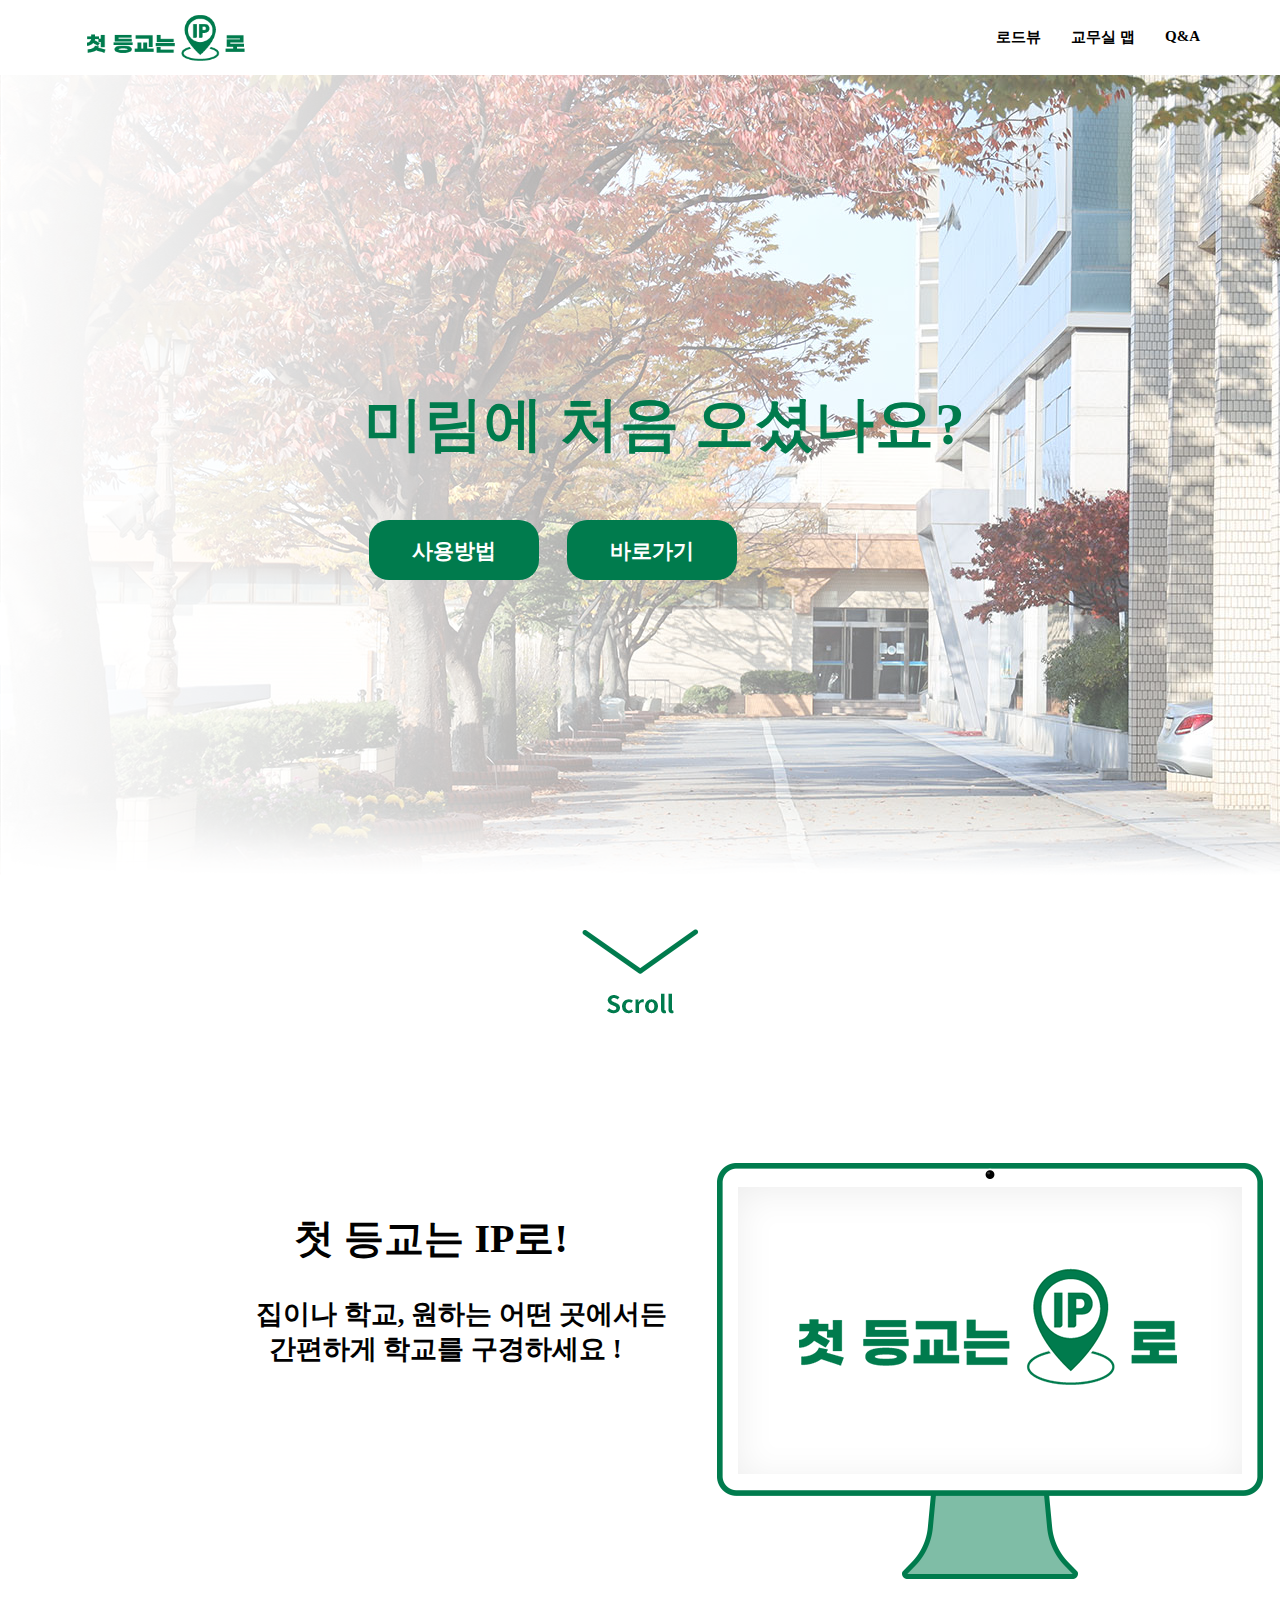
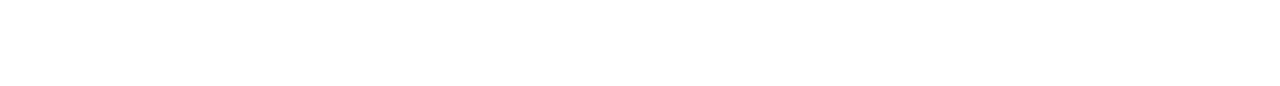
<file: index.html>
<!DOCTYPE html>

<head>
  <meta charset="UTF-8">
  <title>첫 등교는 ip로!</title>
  <link rel="stylesheet" href="css/header.css">
  <link rel="stylesheet" href="css/banner.css">
  <link rel="stylesheet" href="css/service.css">
  <link rel="stylesheet" href="css/function.css">
  <link rel="shortcut icon" href="images/web_logo.png">
</head>

<body>
  <div class="container">
    <aside id="aisdeLeft"></aside>
    <section id="section">
      <div class="navbar">
        <!-- 로고 -->
        <a href="index.html"><img class="logo-image" src="images/logo.png"></a>
        <div class="leftmenu">
          <div class="tab">
            <li class="menu"><a href="roadview.html">로드뷰</a></li>
            <li class="menu"><a href="map.html">교무실 맵</a></li>
            <li class="menu"><a href="QandA.html">Q&A</a></li>
          </div>
        </div>
      </div>
    </section>
    <aside id="aisdeRight"></aside>
  </div>

  <!-- 배너 -->
  <img id="banner" src="images/banner.png">
  <p class="banner-text">미림에 처음 오셨나요?</p>
  <button id="use-button">사용방법</button>
  <button id="shortcuts-button">바로가기</button>
  <img id="scroll" src="images/scroll.png">

  <!-- 서비스 -->
  <img id="service" src="images/service.png">
  <p class="service-title-text">첫 등교는 IP로!</p>
  <p class="service-subtext1">집이나 학교, 원하는 어떤 곳에서든</p>
  <p class="service-subtext2">간편하게 학교를 구경하세요 !</p>

  
  <!-- <p class="function">첫 등교는 IP로! 기능</p>
  <div class="func-box">
    <img id="service" src="images/function-roadview.png">
  </div> -->
</body>

</html>
</file>
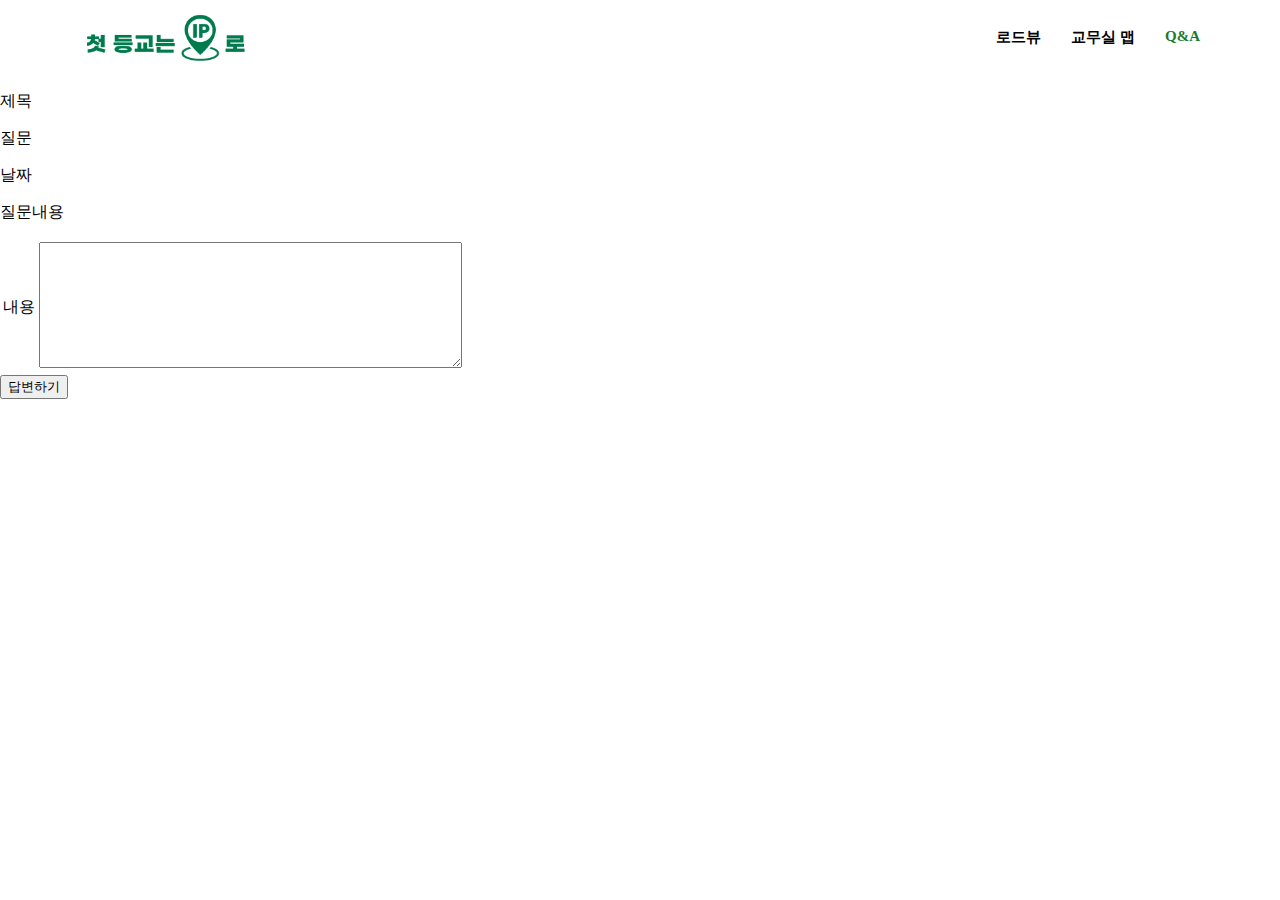
<file: admin-readmore.html>
<!DOCTYPE html>

<head>
  <meta charset="UTF-8">
  <title>첫 등교는 ip로!</title>
  <script src="js/header-color-change.js"></script>
  <link rel="stylesheet" href="css/header.css">
  <link rel="shortcut icon" href="images/web_logo.png">
</head>

<body>
  <div class="container">
    <aside id="aisdeLeft"></aside>
    <section id="section">
      <div class="navbar">
        <!-- 로고 -->
        <a href="index.html"><img class="logo-image" src="images/logo.png"></a>
        <div class="leftmenu">
          <div class="tab">
            <li class="menu"><a href="roadview.html">로드뷰</a></li>
            <li class="menu"><a href="map.html">교무실 맵</a></li>
            <li class="menu"><a href="QandA.html" id="click">Q&A</a></li>
          </div>
        </div>
      </div>
    </section>
    <aside id="aisdeRight"></aside>
  </div>

  <p>제목
  <p>질문
  <p>날짜
  <div class="q-box">
    <p>질문내용
  </div>

  <table>
    <table>
      <tr>
        <td>내용</td>
        <td><textarea name=admin-content cols=50 rows=8></textarea></td>
      </tr>
    </table>
    <input type="submit" value="답변하기">
  </table>


</body>

</html>
</file>
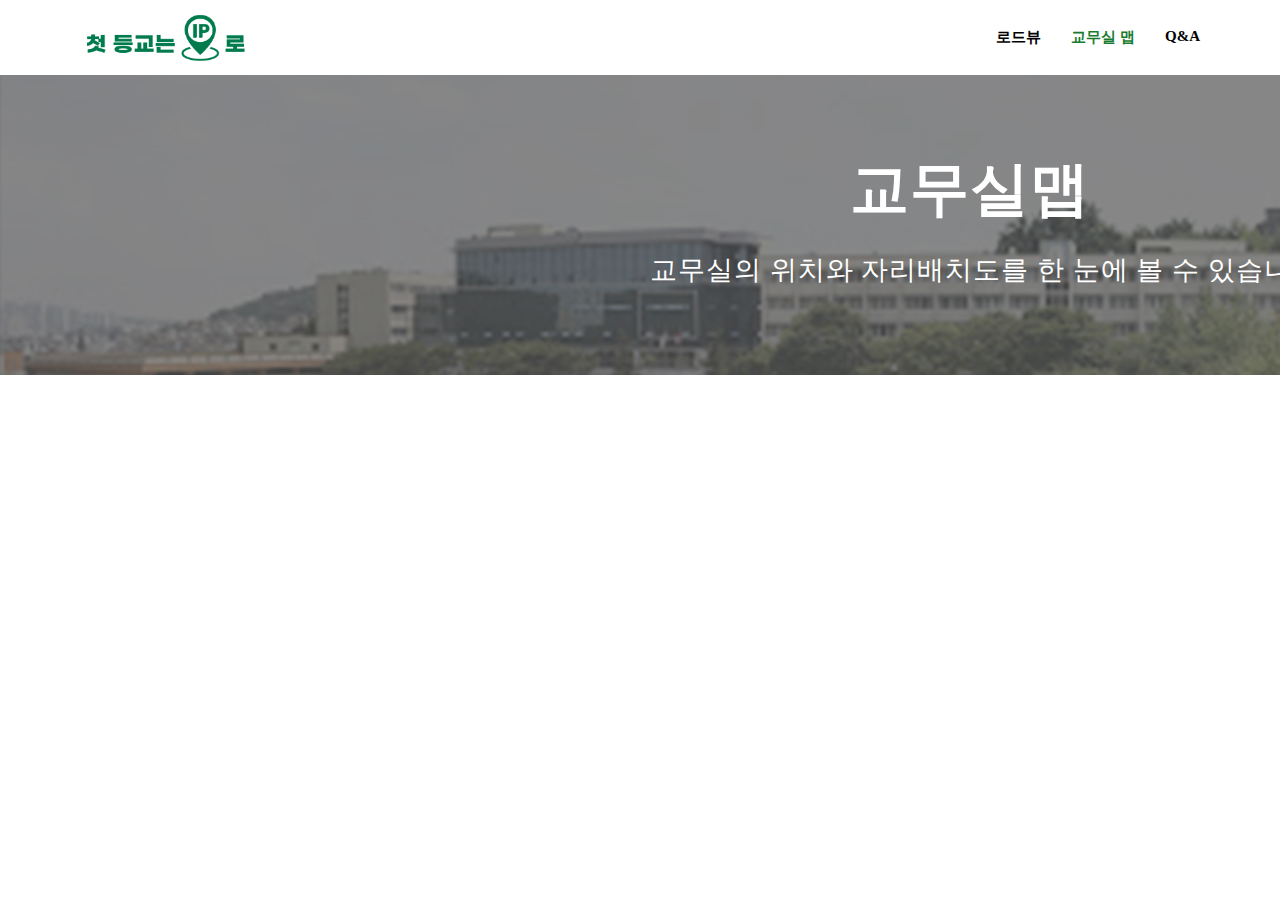
<file: map.html>
<!DOCTYPE html>

<head>
  <meta charset="UTF-8">
  <title>첫 등교는 ip로!</title>
  <script src="js/header-color-change.js"></script>
  <link rel="stylesheet" href="css/header.css">
  <link rel="stylesheet" href="css/banner.css">
  <link rel="shortcut icon" href="images/web_logo.png">
</head>

<body>
  <div class="container">
    <aside id="aisdeLeft"></aside>
    <section id="section">
      <div class="navbar">
        <!-- 로고 -->
        <a href="index.html"><img class="logo-image" src="images/logo.png"></a>
        <div class="leftmenu">
          <div class="tab">
            <li class="menu"><a href="roadview.html">로드뷰</a></li>
            <li class="menu"><a href="map.html" id="click">교무실 맵</a></li>
            <li class="menu"><a href="QandA.html">Q&A</a></li>
          </div>
        </div>
      </div>
    </section>
    <aside id="aisdeRight"></aside>
  </div>

  <!-- 배너 -->
  <img id="banner" src="images/small-banner.jpg">
  <p class="map-small-banner-title">교무실맵</p>
  <p class="map-small-banner-text">교무실의 위치와 자리배치도를 한 눈에 볼 수 있습니다.</p>
</body>

</html>
</file>
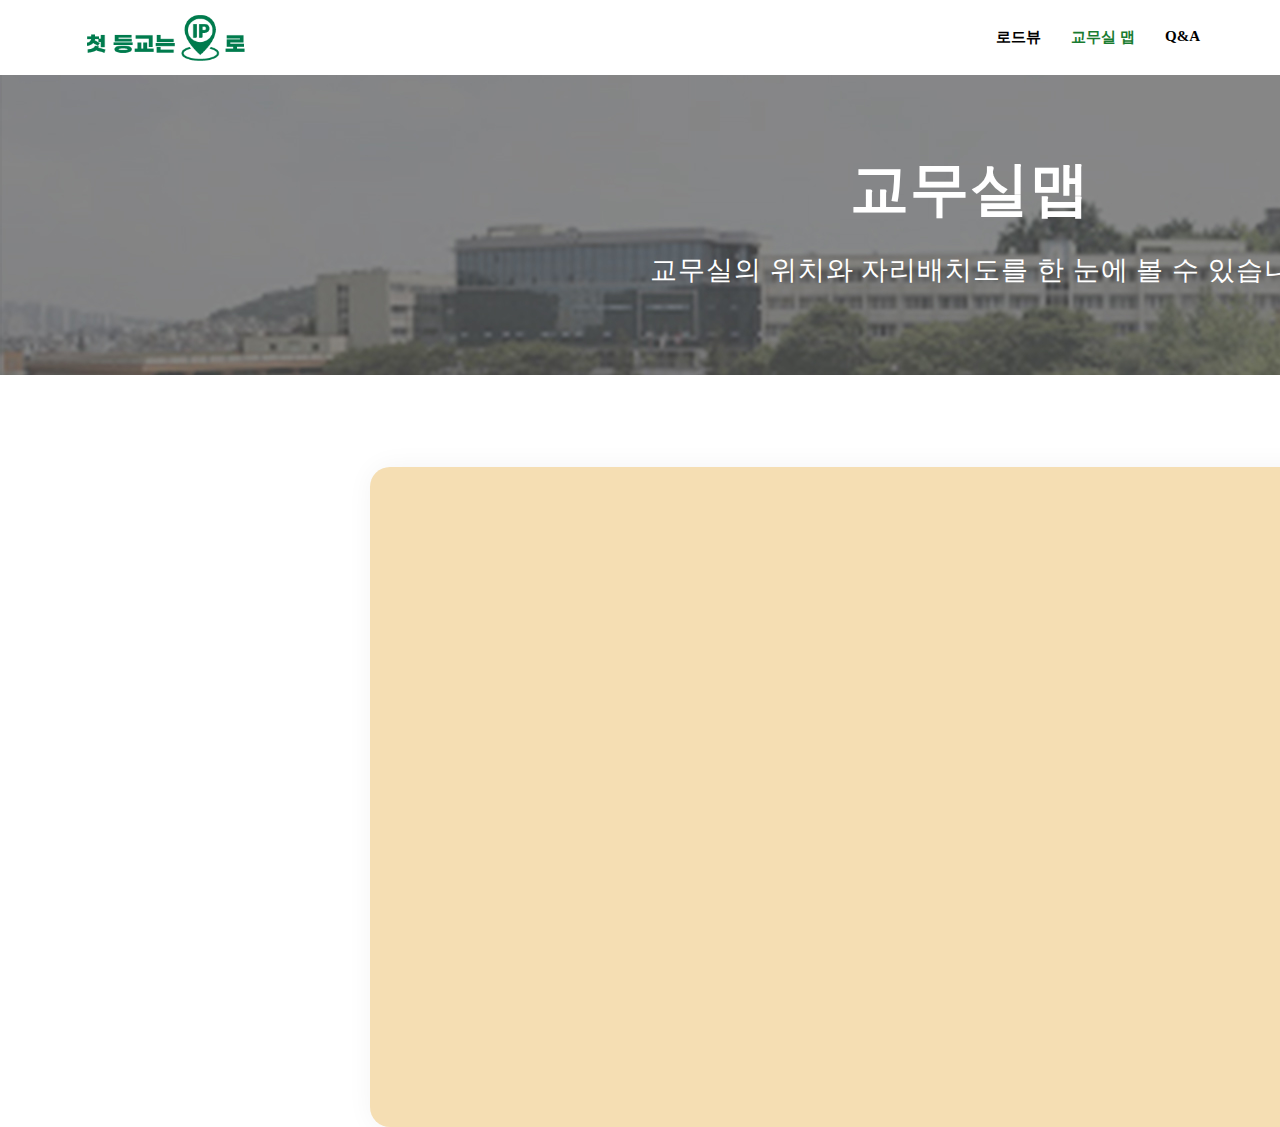
<file: map2_1.html>
<!DOCTYPE html>

<head>
  <meta charset="UTF-8">
  <title>첫 등교는 ip로!</title>
  <script src="js/header-color-change.js"></script>
  <link rel="stylesheet" href="css/header.css">
  <link rel="stylesheet" href="css/banner.css">
  <link rel="stylesheet" href="css/map2_1.css">
  <link rel="shortcut icon" href="images/web_logo.png">
</head>

<body>
  <div class="container">
    <aside id="aisdeLeft"></aside>
    <section id="section">
      <div class="navbar">
        <!-- 로고 -->
        <a href="index.html"><img class="logo-image" src="images/logo.png"></a>
        <div class="leftmenu">
          <div class="tab">
            <li class="menu"><a href="roadview.html">로드뷰</a></li>
            <li class="menu"><a href="map.html" id="click">교무실 맵</a></li>
            <li class="menu"><a href="QandA.html">Q&A</a></li>
          </div>
        </div>
      </div>
    </section>
    <aside id="aisdeRight"></aside>
  </div>

  <!-- 배너 -->
  <img id="banner" src="images/small-banner.jpg">
  <p class="map-small-banner-title">교무실맵</p>
  <p class="map-small-banner-text">교무실의 위치와 자리배치도를 한 눈에 볼 수 있습니다.</p>

  <div class="card"></div>
  
</body>
</html>
</file>
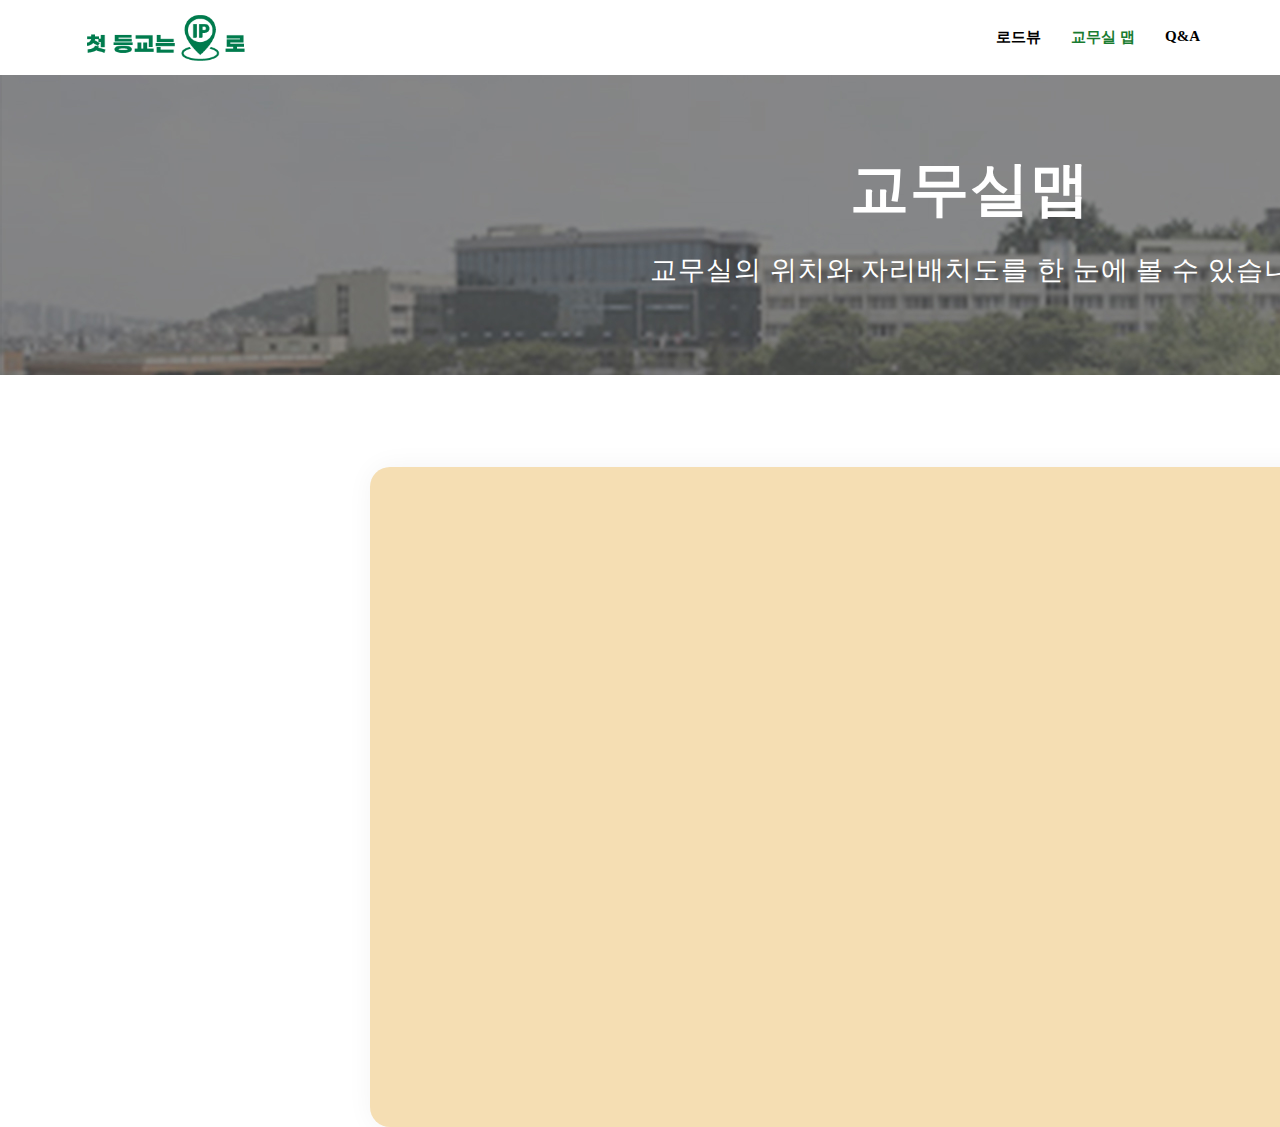
<file: map2_2.html>
<!DOCTYPE html>

<head>
  <meta charset="UTF-8">
  <title>첫 등교는 ip로!</title>
  <script src="js/header-color-change.js"></script>
  <link rel="stylesheet" href="css/header.css">
  <link rel="stylesheet" href="css/banner.css">
  <link rel="stylesheet" href="css/map2_2.css">
  <link rel="shortcut icon" href="images/web_logo.png">
</head>

<body>
  <div class="container">
    <aside id="aisdeLeft"></aside>
    <section id="section">
      <div class="navbar">
        <!-- 로고 -->
        <a href="index.html"><img class="logo-image" src="images/logo.png"></a>
        <div class="leftmenu">
          <div class="tab">
            <li class="menu"><a href="roadview.html">로드뷰</a></li>
            <li class="menu"><a href="map.html" id="click">교무실 맵</a></li>
            <li class="menu"><a href="QandA.html">Q&A</a></li>
          </div>
        </div>
      </div>
    </section>
    <aside id="aisdeRight"></aside>
  </div>

  <!-- 배너 -->
  <img id="banner" src="images/small-banner.jpg">
  <p class="map-small-banner-title">교무실맵</p>
  <p class="map-small-banner-text">교무실의 위치와 자리배치도를 한 눈에 볼 수 있습니다.</p>

  <div class="card"></div>
  
</body>
</html>
</file>
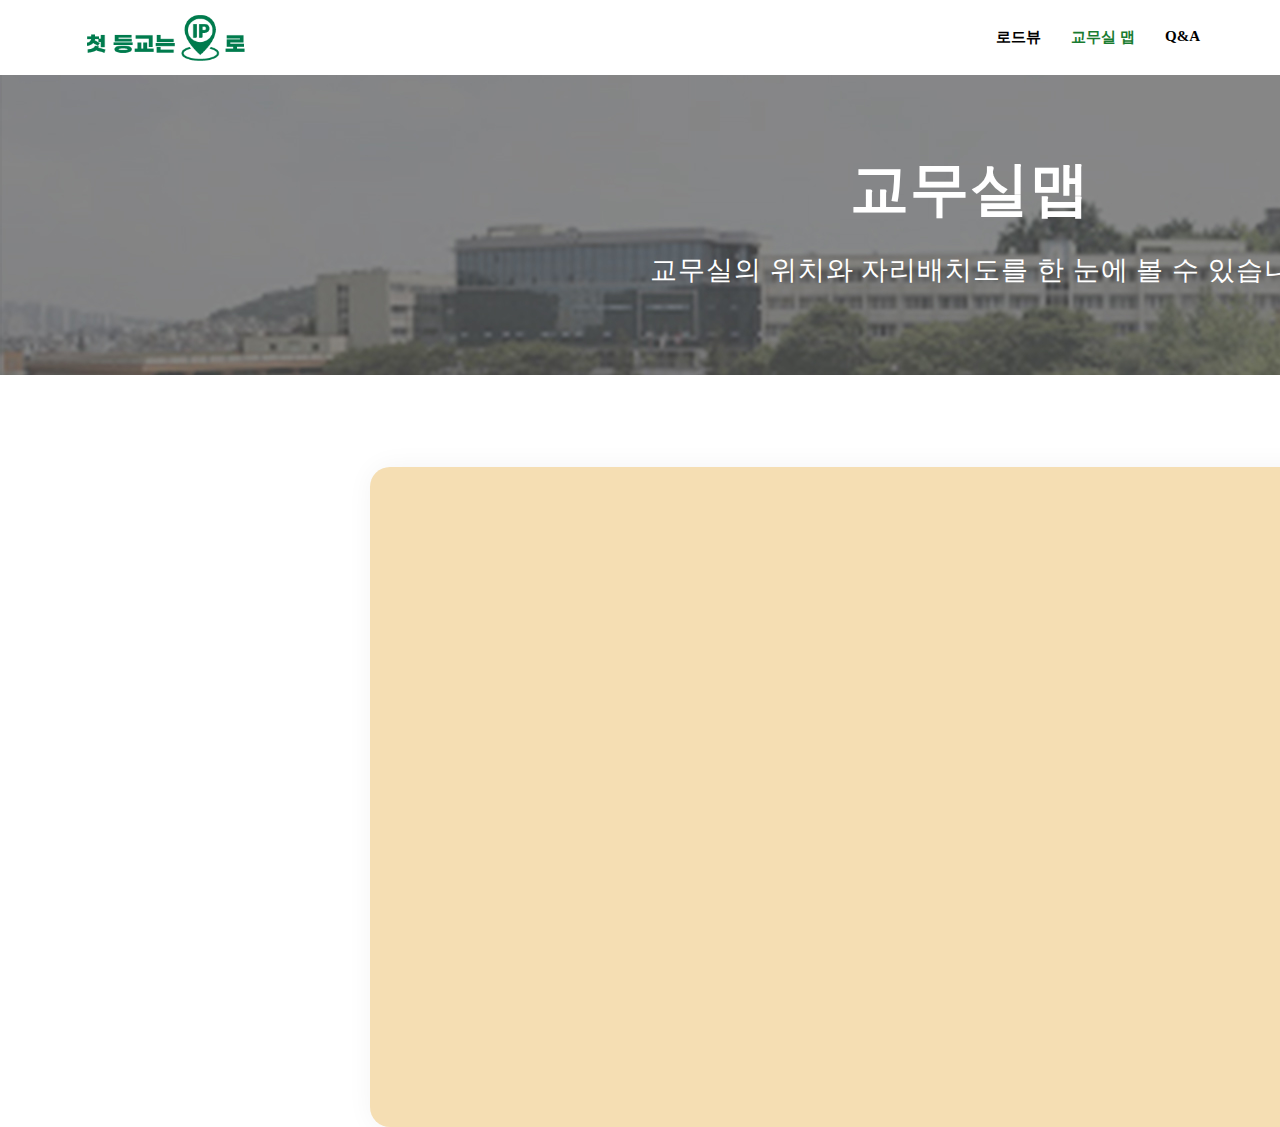
<file: map2_3.html>
<!DOCTYPE html>

<head>
  <meta charset="UTF-8">
  <title>첫 등교는 ip로!</title>
  <script src="js/header-color-change.js"></script>
  <link rel="stylesheet" href="css/header.css">
  <link rel="stylesheet" href="css/banner.css">
  <link rel="stylesheet" href="css/map2_3.css">
  <link rel="shortcut icon" href="images/web_logo.png">
</head>

<body>
  <div class="container">
    <aside id="aisdeLeft"></aside>
    <section id="section">
      <div class="navbar">
        <!-- 로고 -->
        <a href="index.html"><img class="logo-image" src="images/logo.png"></a>
        <div class="leftmenu">
          <div class="tab">
            <li class="menu"><a href="roadview.html">로드뷰</a></li>
            <li class="menu"><a href="map.html" id="click">교무실 맵</a></li>
            <li class="menu"><a href="QandA.html">Q&A</a></li>
          </div>
        </div>
      </div>
    </section>
    <aside id="aisdeRight"></aside>
  </div>

  <!-- 배너 -->
  <img id="banner" src="images/small-banner.jpg">
  <p class="map-small-banner-title">교무실맵</p>
  <p class="map-small-banner-text">교무실의 위치와 자리배치도를 한 눈에 볼 수 있습니다.</p>

  <div class="card"></div>
  
</body>
</html>
</file>
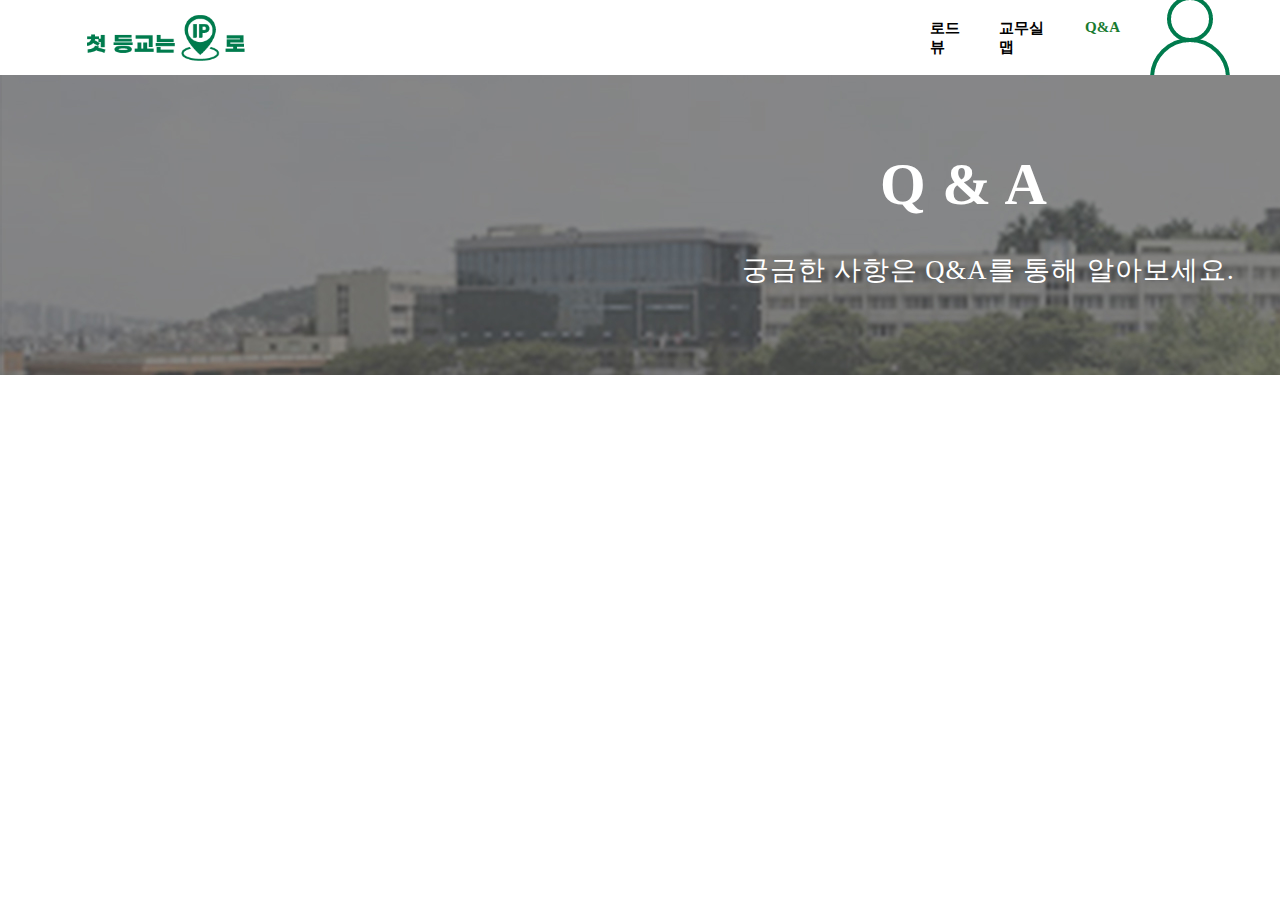
<file: q&a.html>
<!DOCTYPE html>

<head>
  <meta charset="UTF-8">
  <title>첫 등교는 ip로!</title>
  <script src="js/header-color-change.js"></script>
  <link rel="stylesheet" href="css/header.css">
  <link rel="stylesheet" href="css/banner.css">
  <link rel="shortcut icon" href="images/web_logo.png">
</head>

<body>
  <div class="container">
    <aside id="aisdeLeft"></aside>
    <section id="section">
      <div class="navbar">
        <!-- 로고 -->
        <a href="index.html"><img class="logo-image" src="images/logo.png"></a>
        <div class="leftmenu">
          <div class="tab">
            <li class="menu"><a href="roadview.html">로드뷰</a></li>
            <li class="menu"><a href="map.html">교무실 맵</a></li>
            <li class="menu"><a href="q&a.html" id="click">Q&A</a></li>
          </div>
          <a href="login.html"><img class="login-image" src="images/login.png"></a>
        </div>
      </div>
    </section>
    <aside id="aisdeRight"></aside>
  </div>

  <!-- 배너 -->
  <img id="banner" src="images/small-banner.jpg">
  <p class="small-banner-title">Q & A</p>
  <p class="small-banner-text">궁금한 사항은 Q&A를 통해 알아보세요.</p>
</body>

</html>
</file>
<file: css/header.css>
@charset "utf-8";

body{
  margin: 0;
}

a {
  text-decoration: none;
  color: black;
  font-family: "Noto Sans KR";
  font-weight: bold;
}

.container {
  display: flex;
  margin: 0 auto;
}

.logo-image{
  width: 170px;
  height: 56px;
  margin-left: 30px;
  margin-top: 2px;
}

.navbar{
  display: flex;
  flex-grow:0;
  background: white;
  width: 1180px;
  height: 75px;
  align-items: center;
  justify-content: space-between;
}

#aisdeLeft, #aisdeRight {
  flex-grow: 1;
}

#section {
  flex-grow: 0;
  width: 1180px;
}

@media screen and (max-width: 1200px) {
  #aisdeLeft, #aisdeRight {
  display:none;
  }
}

.leftmenu{
  display: flex;
  float: left;
  align-items: center;
 
}

.tab {
  display: flex;
  float: left;
  margin-left: 680px;
}

.menu{
  font-size: 15px;
  margin-right: 30px;
  list-style-type: none;
}
</file>
<file: css/banner.css>
@charset "utf-8";

#banner{
  width: 1920px;
  height: 100%;
}

#scroll{
  display: block;
  width: 117px;
  height: 85px;
  margin-top: 50px;
  margin-left: auto;
  margin-right: auto;
}

.banner-text{
  position: absolute;
  white-space: nowrap;
  font-family: "Noto Sans KR";
  font-weight: bold;
  font-size: 44pt;
  color: #007b4d;
  letter-spacing: 1px;
  top: 327px;
  left: 364px;
}

.map-small-banner-title{
  position: absolute;
  white-space: nowrap;
  font-family: "Noto Sans KR";
  font-weight: bold;
  font-size: 44pt;
  color: white;
  letter-spacing: 1px;
  top: 92px;
  left: 850px;
}

.map-small-banner-text{
  position: absolute;
  white-space: nowrap;
  font-family: "Noto Sans KR";
  font-size: 20pt;
  color: white;
  letter-spacing: 1px;
  top: 225px;
  left: 650px;
}

.small-banner-title{
  position: absolute;
  white-space: nowrap;
  font-family: "Noto Sans KR";
  font-weight: bold;
  font-size: 44pt;
  color: white;
  letter-spacing: 1px;
  top: 92px;
  left: 880px;
}

.small-banner-text{
  position: absolute;
  white-space: nowrap;
  font-family: "Noto Sans KR";
  font-size: 20pt;
  color: white;
  letter-spacing: 1px;
  top: 225px;
  left: 742px;
}

#use-button{
  position: absolute;
  background-color: #007b4d;
  border: transparent;
  border-radius: 20px;
  width: 170px;
  height: 60px;
  font-family: "Noto Sans KR";
  font-weight: bold;
  color: white;
  text-align: center;
  font-size: 16pt;
  margin-top: 70px;
  top: 450px;
  left: 369px;
}

#shortcuts-button{
  position: absolute;
  background-color: #007b4d;
  border: transparent;
  border-radius: 20px;
  width: 170px;
  height: 60px;
  font-family: "Noto Sans KR";
  font-weight: bold;
  color: white;
  text-align: center;
  font-size: 16pt;
  margin-top: 70px;
  top: 450px;
  left: 567px;
}
</file>
<file: css/service.css>
@charset "utf-8";

#service{
  margin-left: 56%;
  margin-top: 46px;
}

@media screen and (max-width: 1200px) {
  #service {
    display:none;
  }
}

.service-title-text{
  position: absolute;
  font-family: "Noto Sans KR";
  font-weight: bold;
  margin-top: -475px;
  margin-left: 23%;
  font-size: 30pt;
  color: #010101;
  white-space: nowrap;
}

@media screen and (max-width: 1200px) {
  .service-title-text{
    margin-top: 195px;
  }
}

.service-subtext1{
  position: absolute;
  font-family: "Noto Sans KR";
  font-weight: bold;
  margin-top: -390px;
  margin-left: 20%;
  font-size: 20pt;
  color: #010101;
  white-space: nowrap;
}

.service-subtext2{
  position: absolute;
  font-family: "Noto Sans KR";
  font-weight: bold;
  margin-top: -355px;
  margin-left: 21%;
  font-size: 20pt;
  color: #010101;
  white-space: nowrap;
}

@media screen and (max-width: 1200px) {
  .service-subtext1{
    margin-top: 280px;
  }
  .service-subtext2{
    margin-top: 315px;
  }
}
</file>
<file: css/function.css>
@charset "utf-8";

.function{
  display: block;
  position: absolute;
  font-family: "Noto Sans KR";
  font-weight: bold;
  font-size: 30pt;
  color: #010101;
  white-space: nowrap;
  top: 1875px;
  left: 830px;
}

.func-box{
  width: 1180px;
  height: 700px;
  position: absolute;
  border-radius: 22px;
  box-shadow: 0px 0px 27px 2px #f4f4f4;
  top: 2000px;
  left: 370px;
}
</file>
<file: css/map2_1.css>
@charset "utf-8";

@font-face{
  src: url("font/NotoSansCJKKr-Bold.otf");
  font-family: noto;
}

.card{
  position: relative;
  width: 1180px;
  height: 660px;
  margin-top: 88px;
  margin-left: 370px;
  border-radius: 20px;
  background-color: wheat;
  box-shadow: 2px 1px 27px 2px #f4f4f4;
  text-align: center;
}
</file>
<file: css/map2_2.css>
@charset "utf-8";

@font-face{
  src: url("font/NotoSansCJKKr-Bold.otf");
  font-family: noto;
}

.card{
  position: relative;
  width: 1180px;
  height: 660px;
  margin-top: 88px;
  margin-left: 370px;
  border-radius: 20px;
  background-color: wheat;
  box-shadow: 2px 1px 27px 2px #f4f4f4;
  text-align: center;
}
</file>
<file: css/map2_3.css>
@charset "utf-8";

@font-face{
  src: url("font/NotoSansCJKKr-Bold.otf");
  font-family: noto;
}

.card{
  position: relative;
  width: 1180px;
  height: 660px;
  margin-top: 88px;
  margin-left: 370px;
  border-radius: 20px;
  background-color: wheat;
  box-shadow: 2px 1px 27px 2px #f4f4f4;
  text-align: center;
}
</file>
